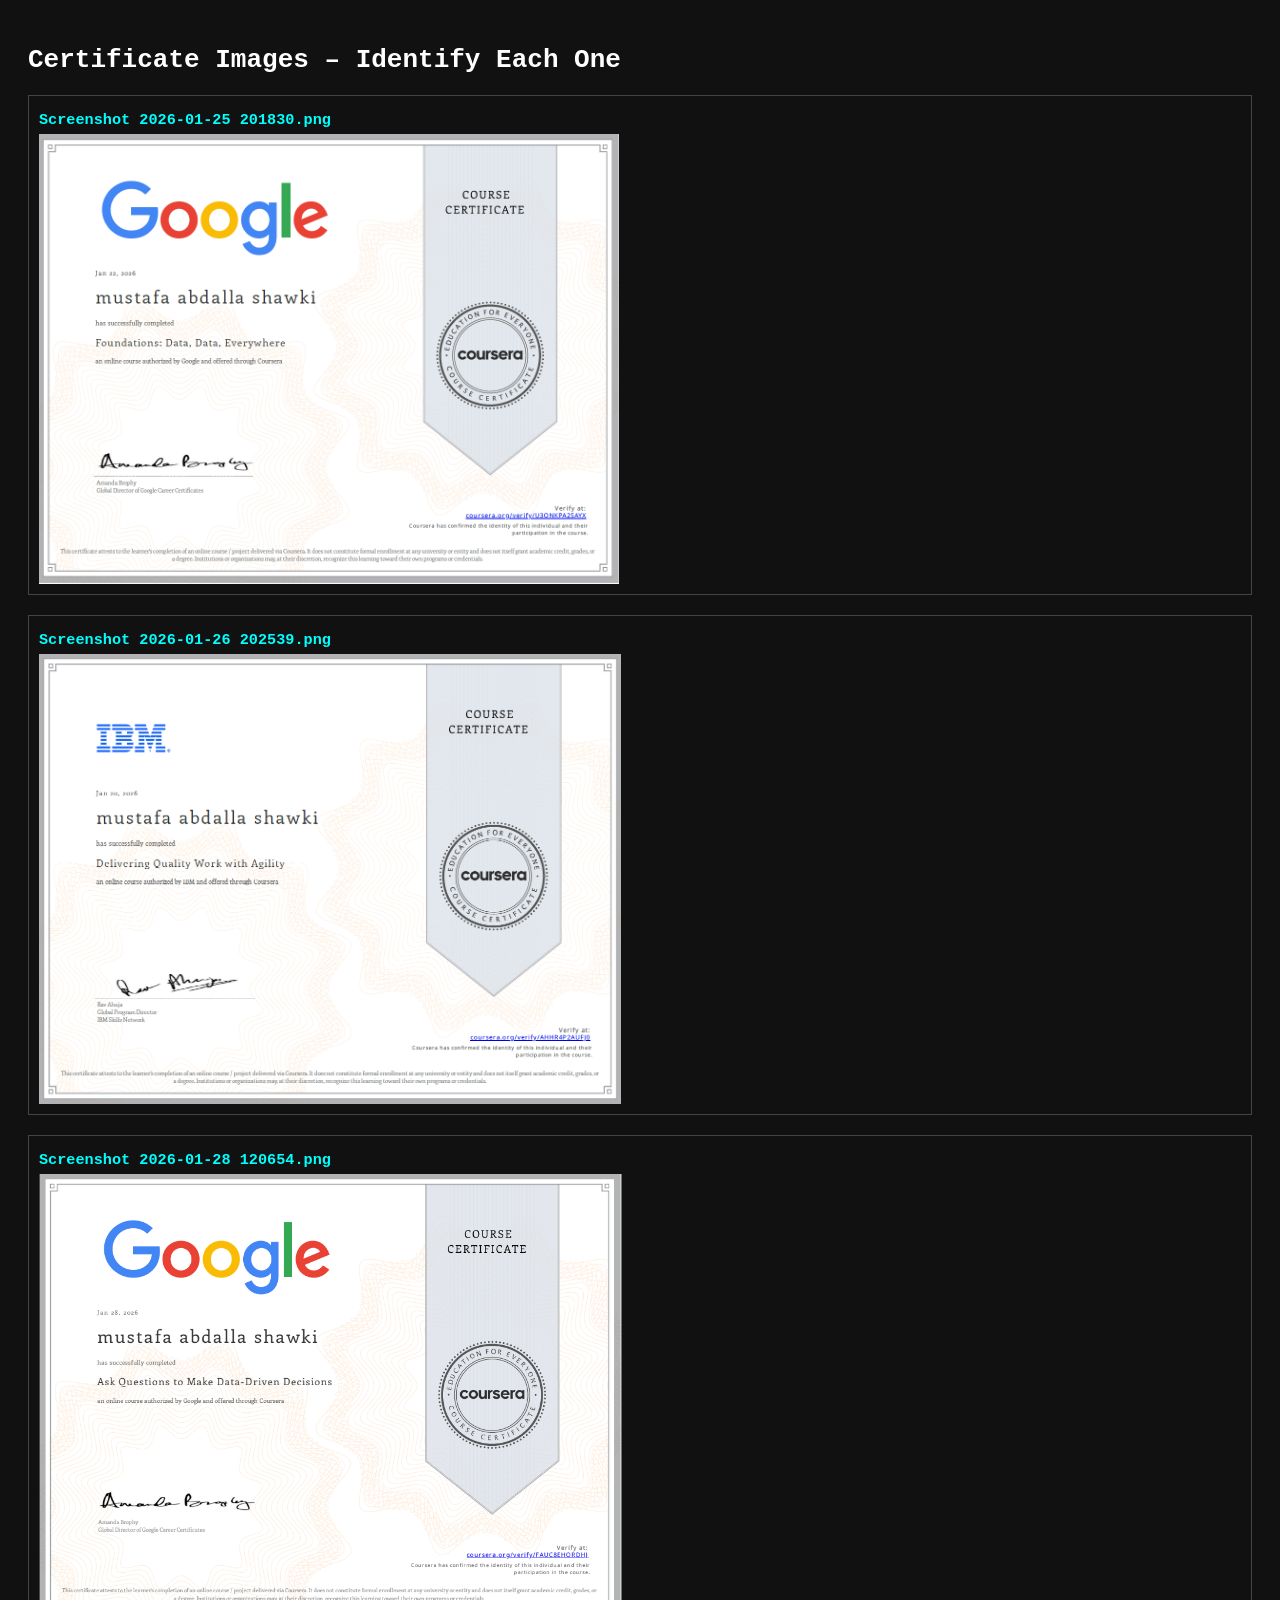
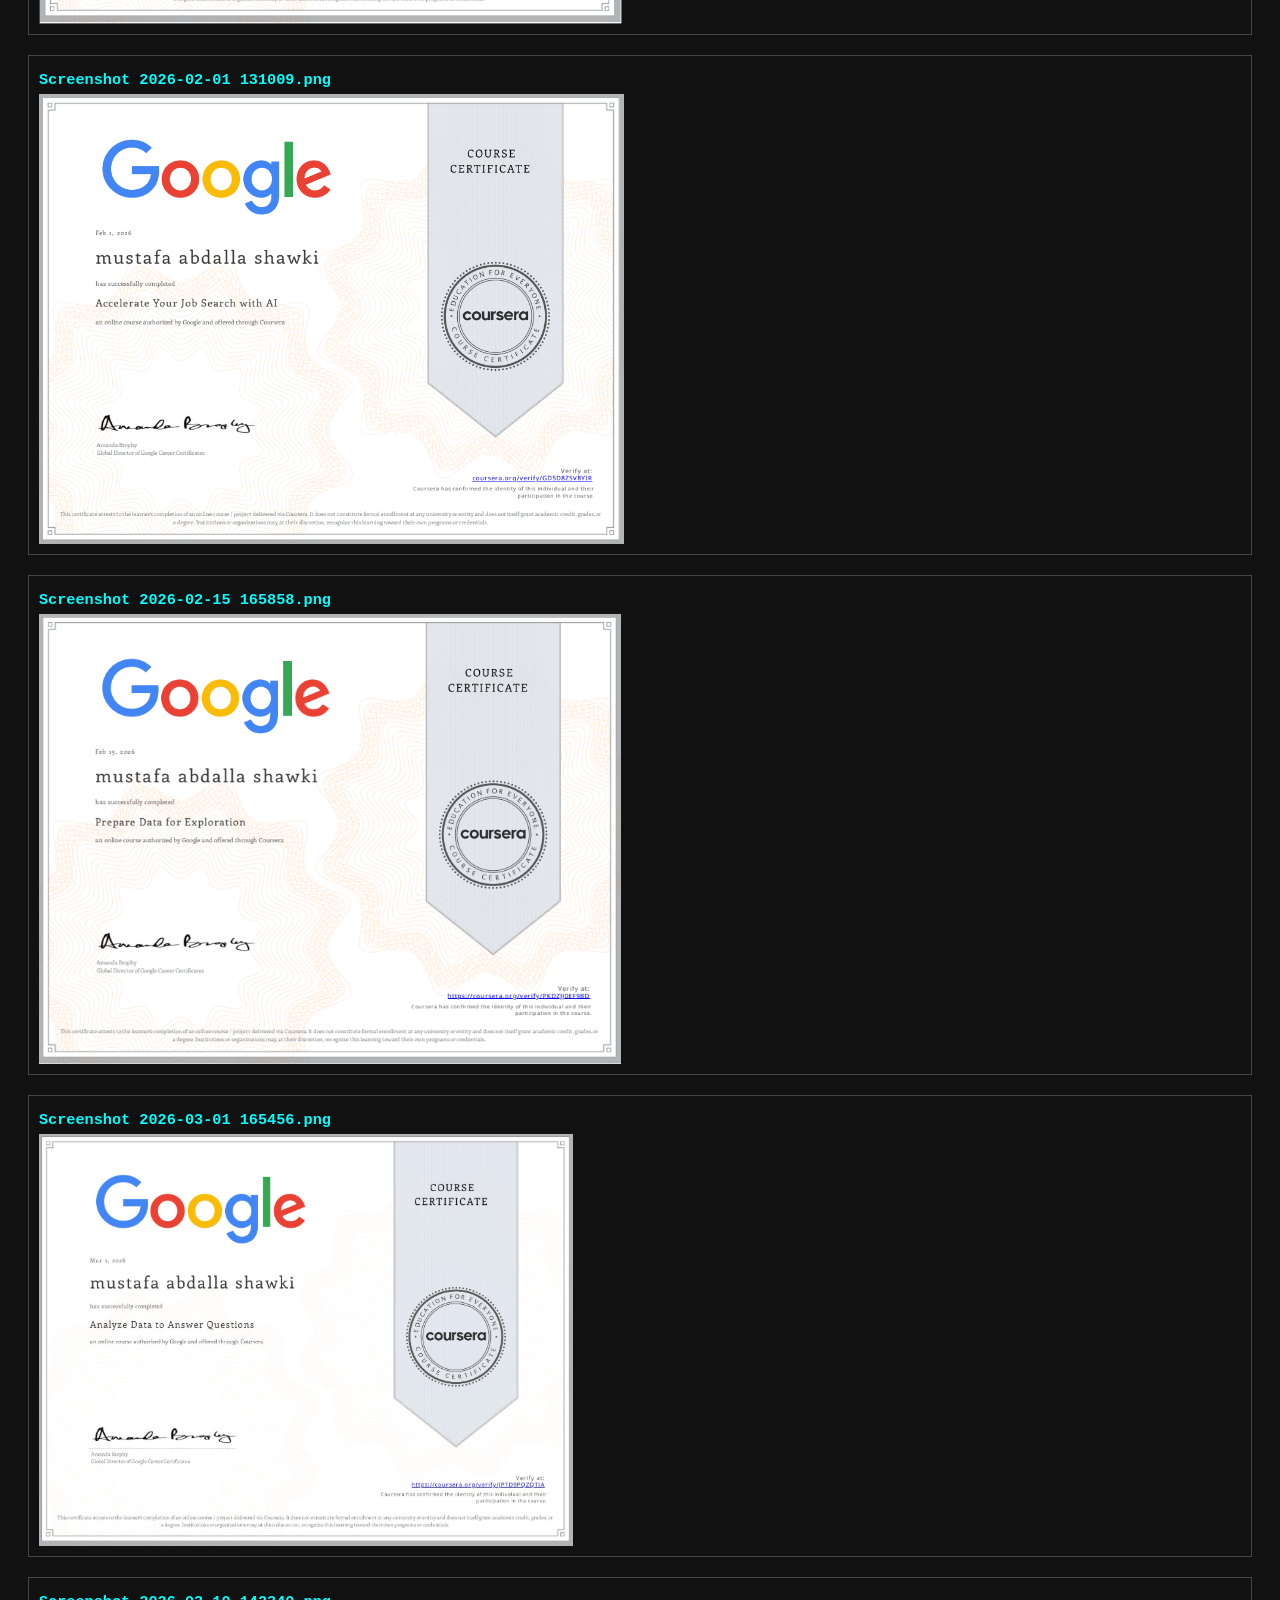
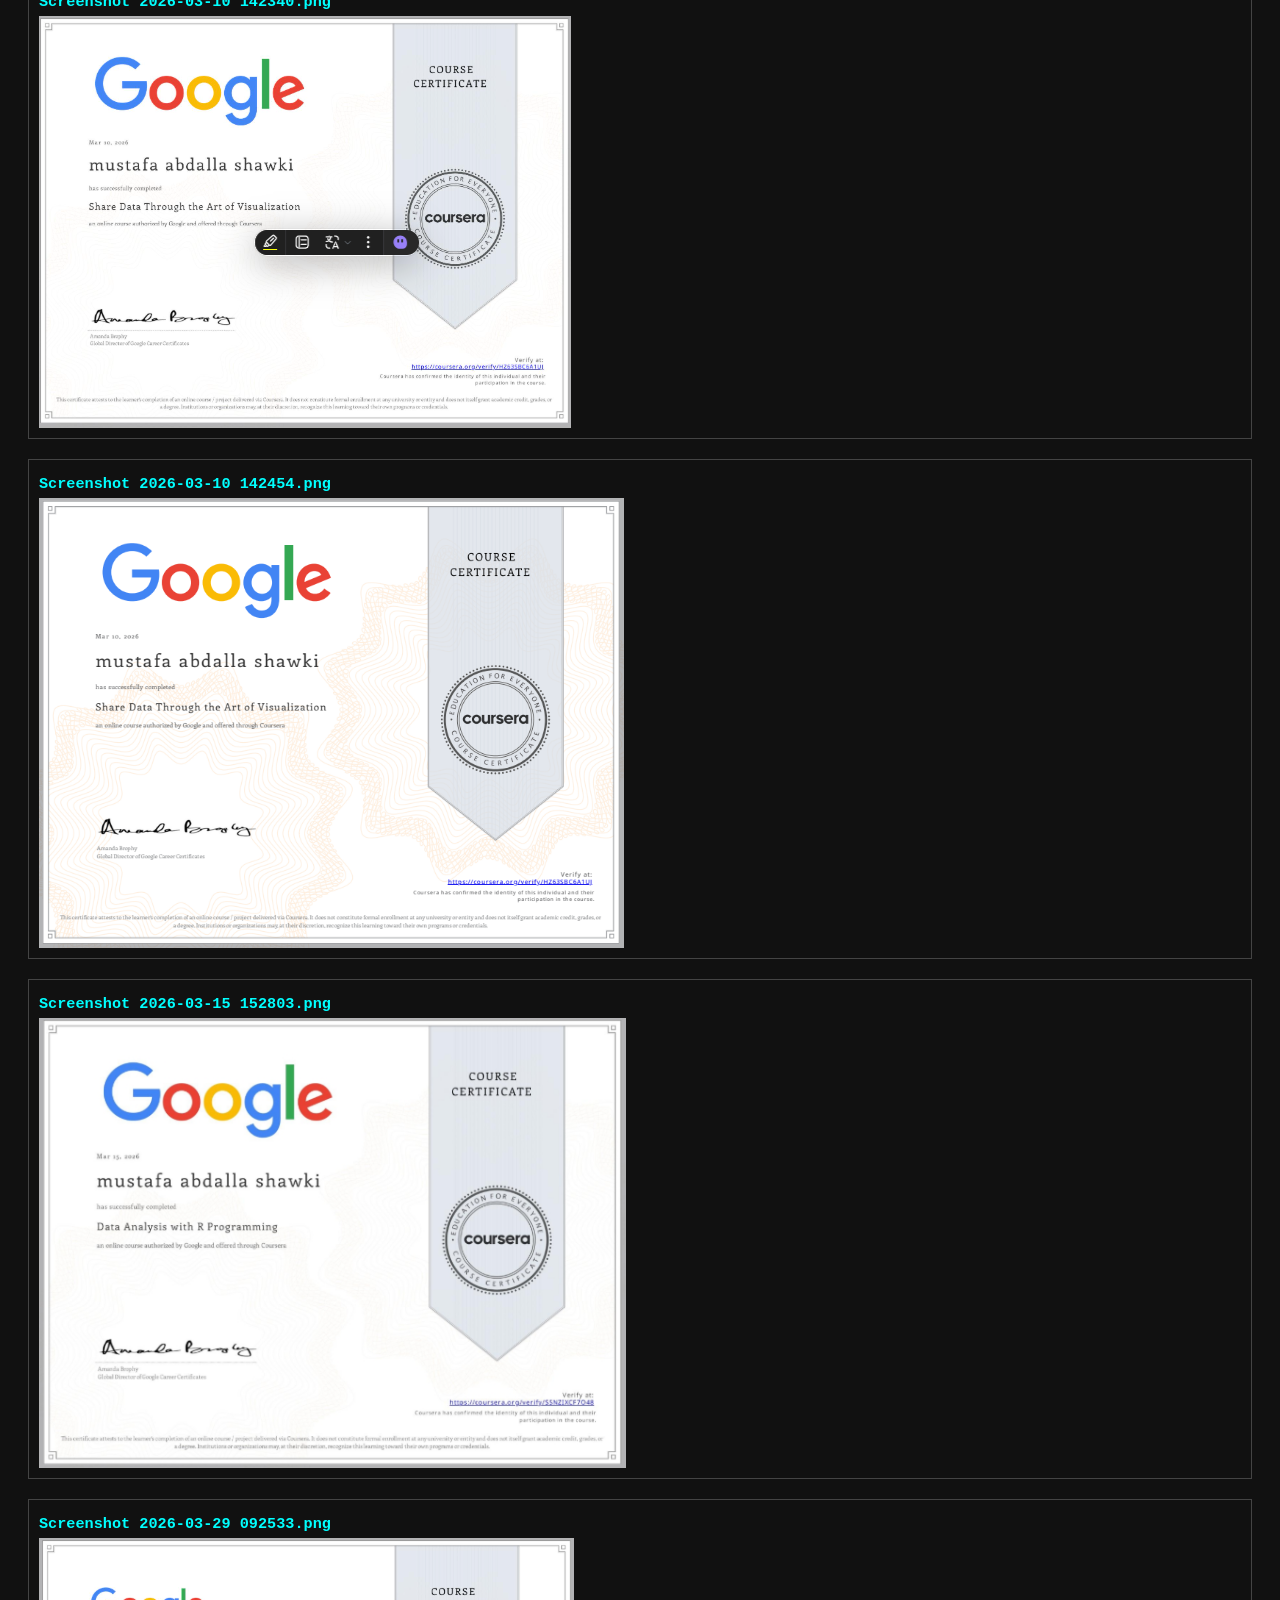
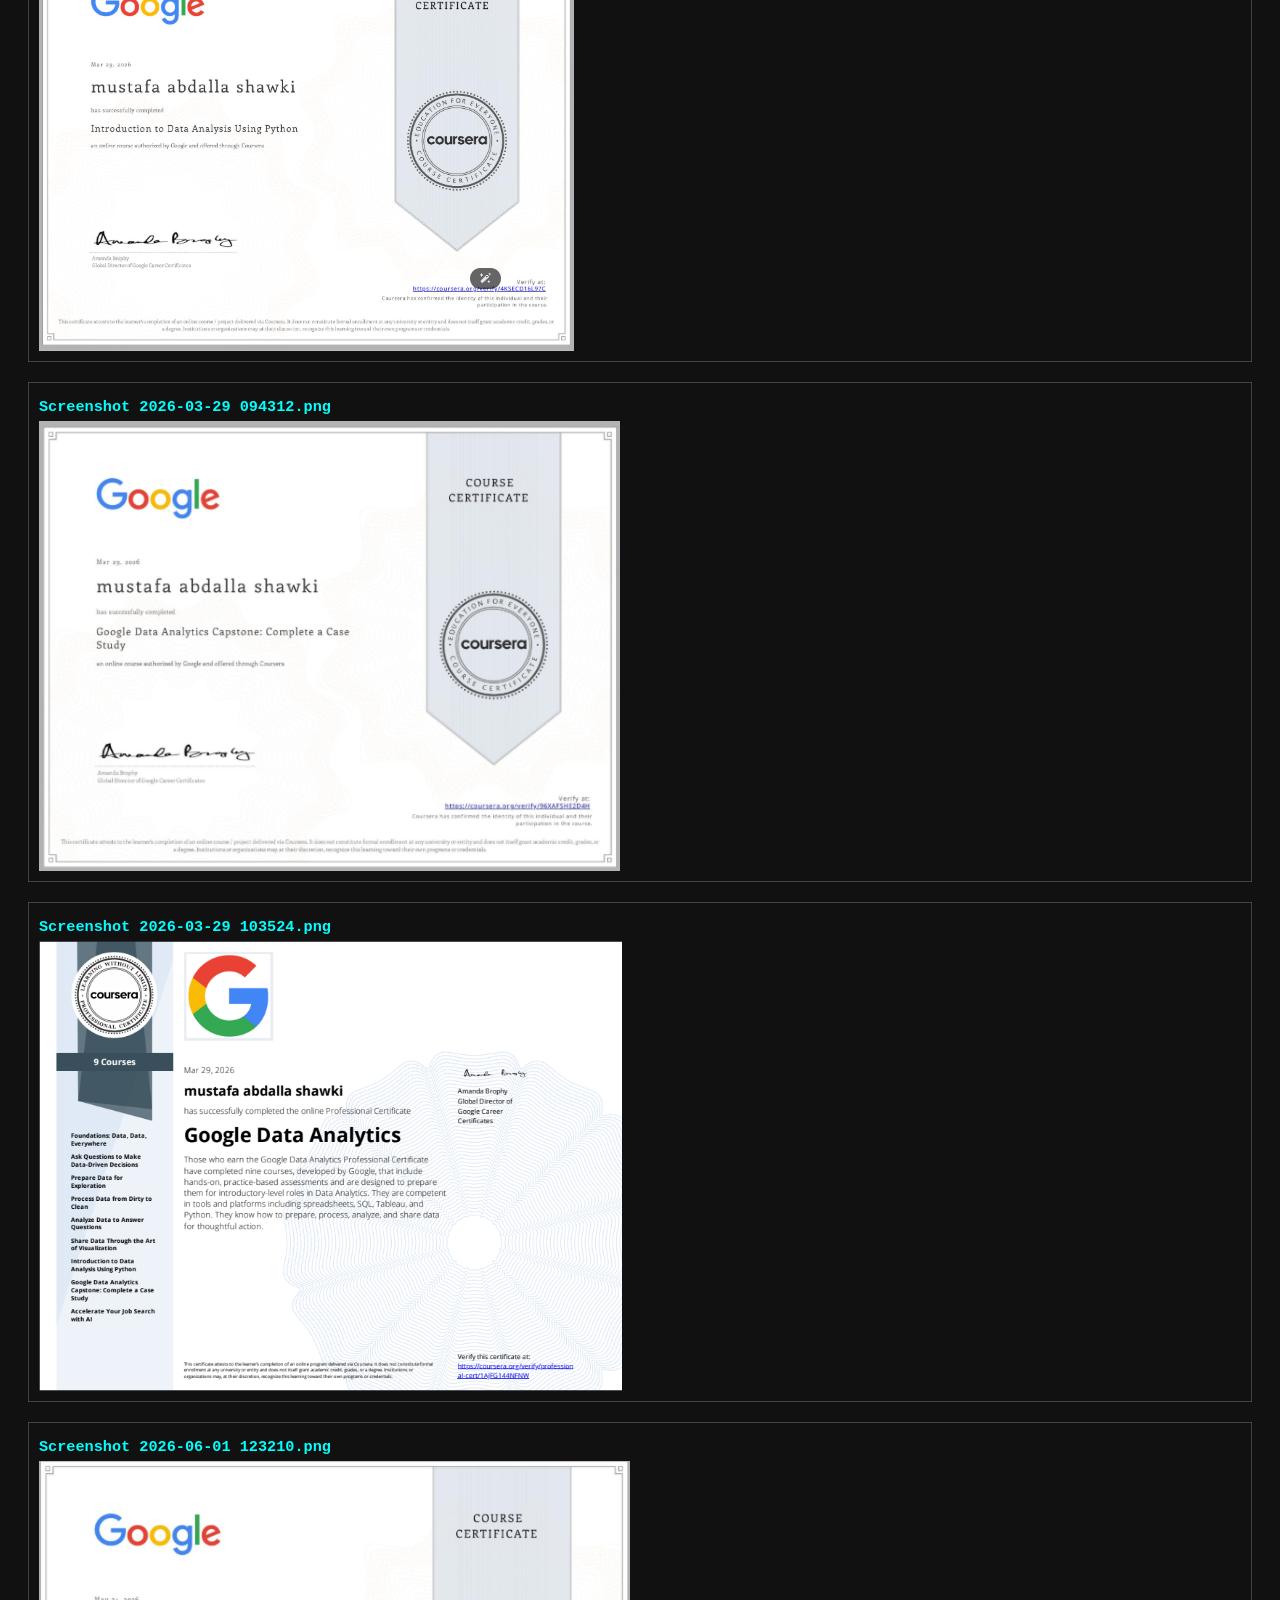
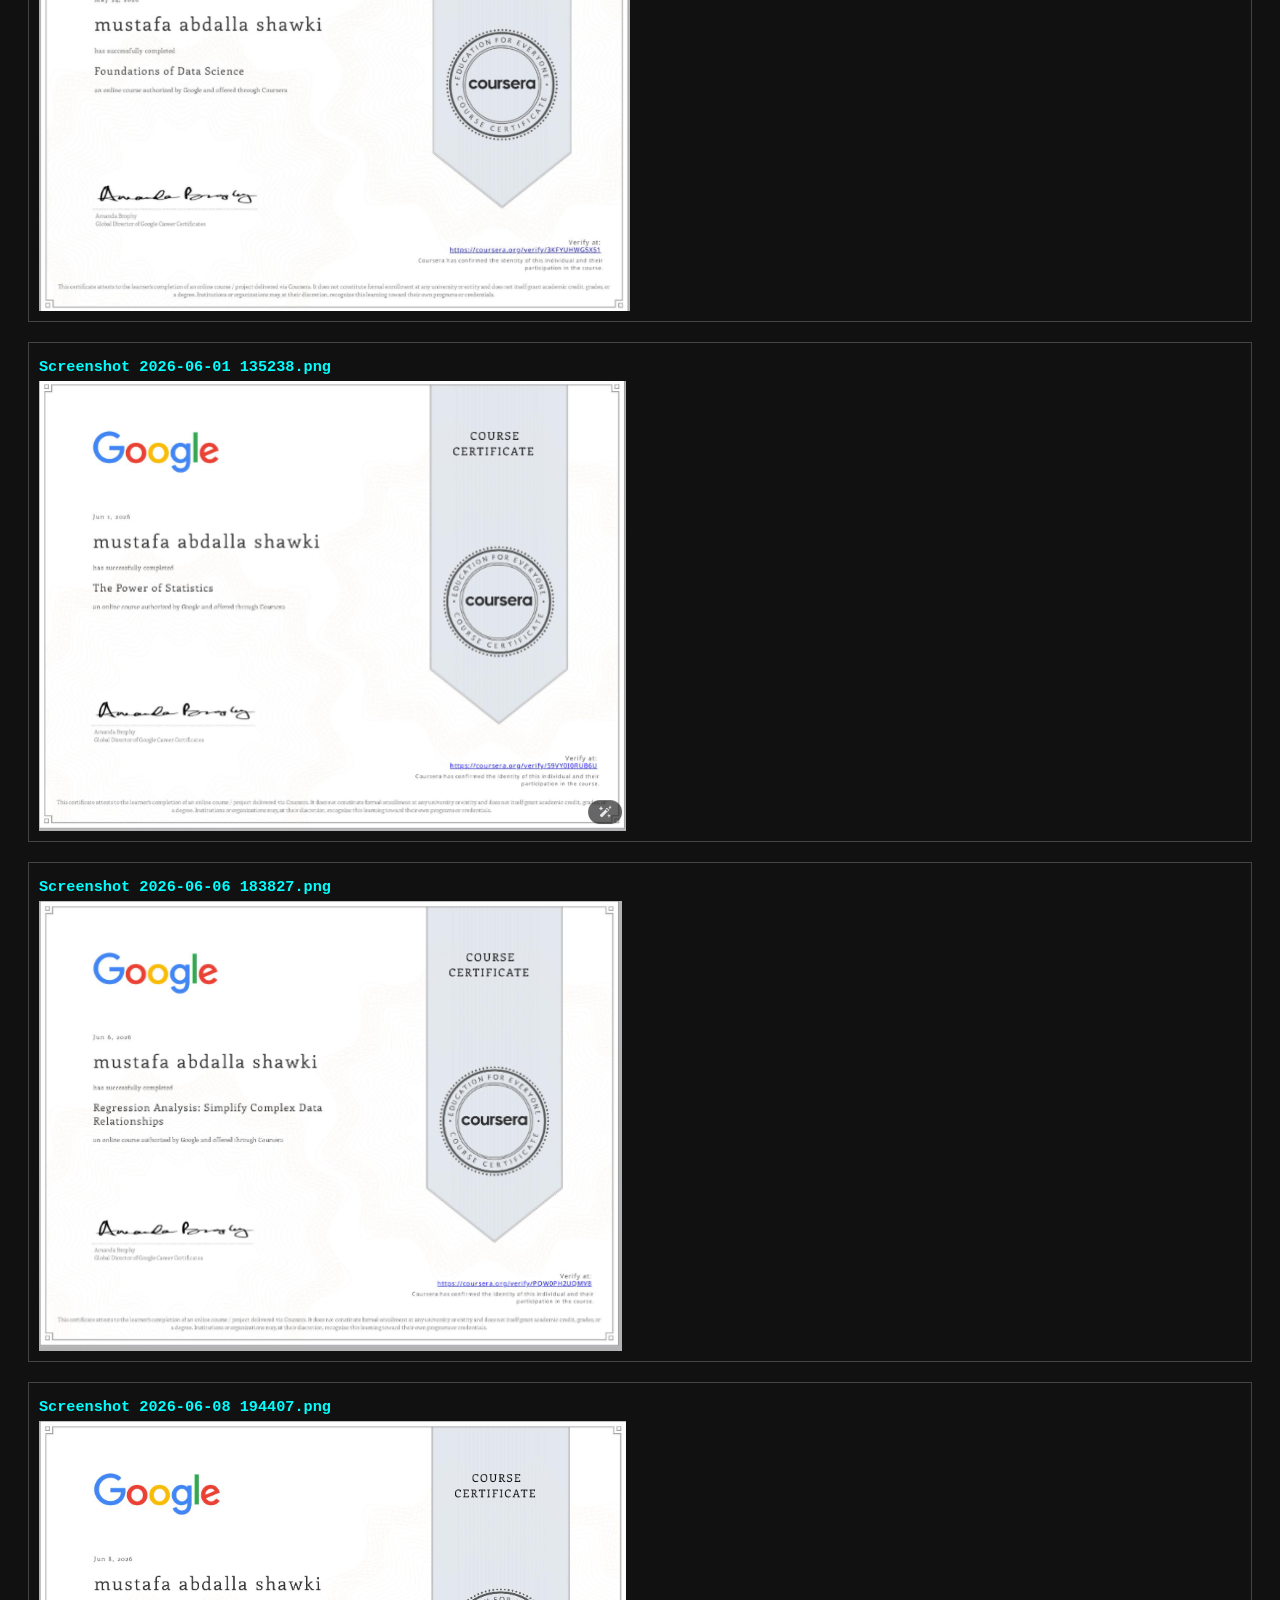
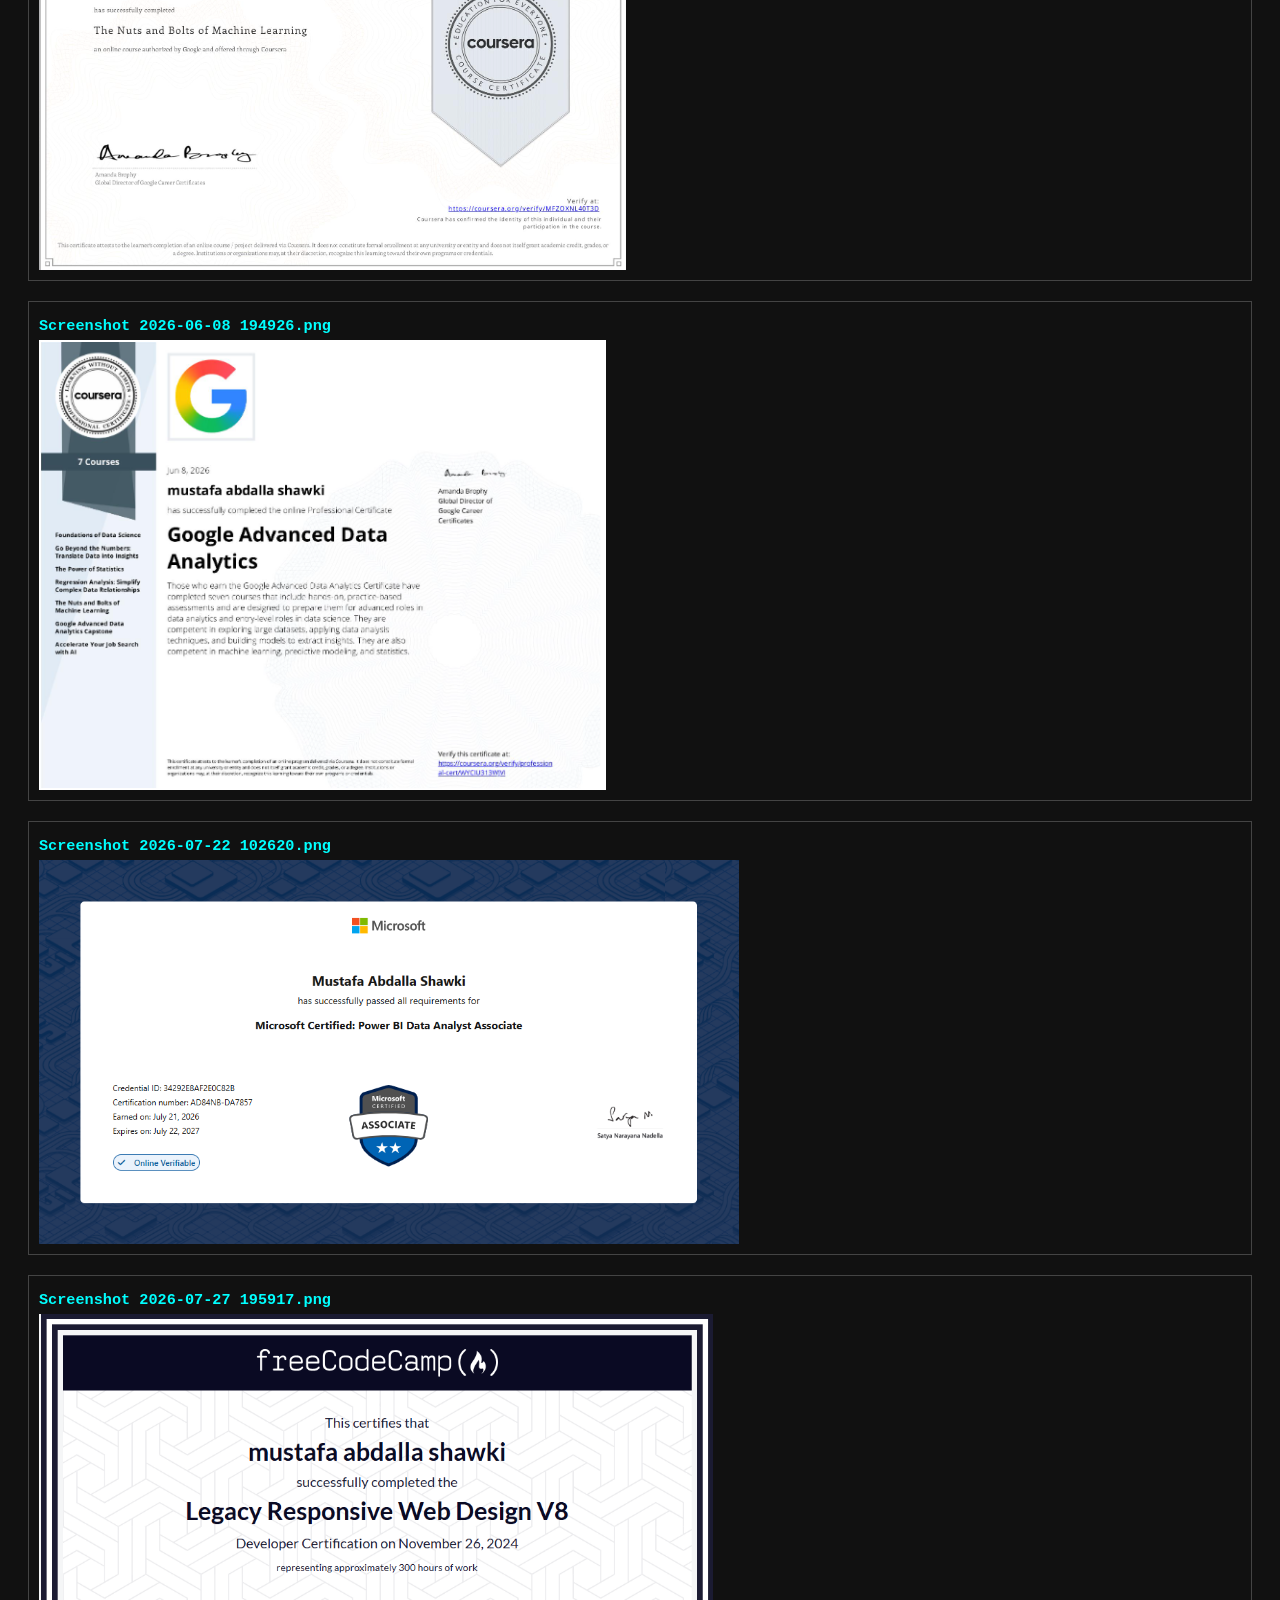
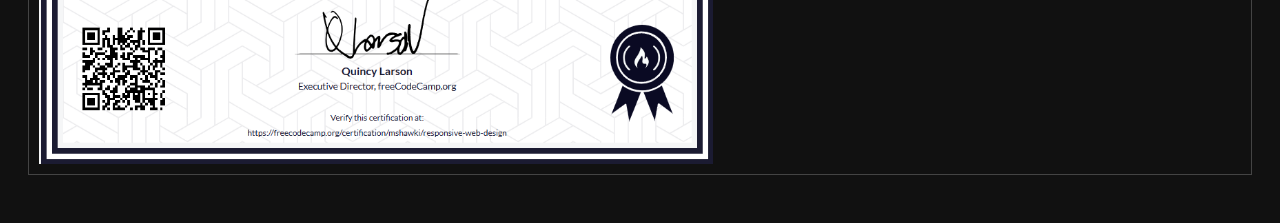
<file: all_certs.html>
<!DOCTYPE html>
<html>
<head>
<meta charset="UTF-8">
<title>Certificate Images Review</title>
<style>
  body { background: #111; color: white; font-family: monospace; padding: 20px; }
  .item { margin: 20px 0; border: 1px solid #444; padding: 10px; }
  img { max-width: 700px; max-height: 450px; display: block; }
  h3 { color: #0ff; margin: 5px 0; }
</style>
</head>
<body>
<h1>Certificate Images – Identify Each One</h1>

<div class="item"><h3>Screenshot 2026-01-25 201830.png</h3><img src="assets/certs/Screenshot 2026-01-25 201830.png"></div>
<div class="item"><h3>Screenshot 2026-01-26 202539.png</h3><img src="assets/certs/Screenshot 2026-01-26 202539.png"></div>
<div class="item"><h3>Screenshot 2026-01-28 120654.png</h3><img src="assets/certs/Screenshot 2026-01-28 120654.png"></div>
<div class="item"><h3>Screenshot 2026-02-01 131009.png</h3><img src="assets/certs/Screenshot 2026-02-01 131009.png"></div>
<div class="item"><h3>Screenshot 2026-02-15 165858.png</h3><img src="assets/certs/Screenshot 2026-02-15 165858.png"></div>
<div class="item"><h3>Screenshot 2026-03-01 165456.png</h3><img src="assets/certs/Screenshot 2026-03-01 165456.png"></div>
<div class="item"><h3>Screenshot 2026-03-10 142340.png</h3><img src="assets/certs/Screenshot 2026-03-10 142340.png"></div>
<div class="item"><h3>Screenshot 2026-03-10 142454.png</h3><img src="assets/certs/Screenshot 2026-03-10 142454.png"></div>
<div class="item"><h3>Screenshot 2026-03-15 152803.png</h3><img src="assets/certs/Screenshot 2026-03-15 152803.png"></div>
<div class="item"><h3>Screenshot 2026-03-29 092533.png</h3><img src="assets/certs/Screenshot 2026-03-29 092533.png"></div>
<div class="item"><h3>Screenshot 2026-03-29 094312.png</h3><img src="assets/certs/Screenshot 2026-03-29 094312.png"></div>
<div class="item"><h3>Screenshot 2026-03-29 103524.png</h3><img src="assets/certs/Screenshot 2026-03-29 103524.png"></div>
<div class="item"><h3>Screenshot 2026-06-01 123210.png</h3><img src="assets/certs/Screenshot 2026-06-01 123210.png"></div>
<div class="item"><h3>Screenshot 2026-06-01 135238.png</h3><img src="assets/certs/Screenshot 2026-06-01 135238.png"></div>
<div class="item"><h3>Screenshot 2026-06-06 183827.png</h3><img src="assets/certs/Screenshot 2026-06-06 183827.png"></div>
<div class="item"><h3>Screenshot 2026-06-08 194407.png</h3><img src="assets/certs/Screenshot 2026-06-08 194407.png"></div>
<div class="item"><h3>Screenshot 2026-06-08 194926.png</h3><img src="assets/certs/Screenshot 2026-06-08 194926.png"></div>
<div class="item"><h3>Screenshot 2026-07-22 102620.png</h3><img src="assets/certs/Screenshot 2026-07-22 102620.png"></div>
<div class="item"><h3>Screenshot 2026-07-27 195917.png</h3><img src="assets/certs/Screenshot 2026-07-27 195917.png"></div>

</body>
</html>
</file>
